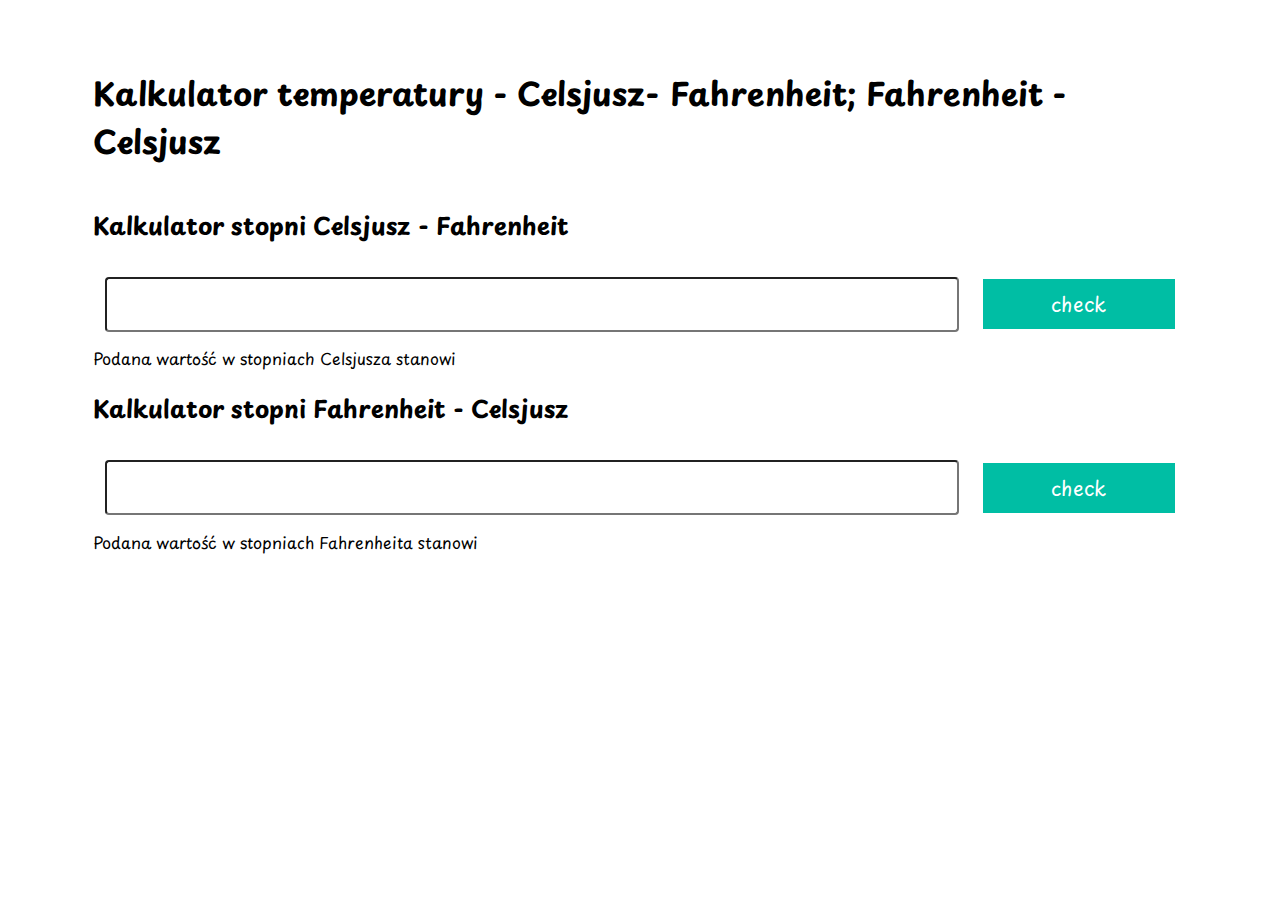
<file: index.html>
<!DOCTYPE html>
<html lang="en">
<head>
  <meta charset="UTF-8">
  <meta name="viewport" content="width=device-width, initial-scale=1.0">
  <!-- styles -->
  <link rel="stylesheet" href="temperature.css">
  <!-- fonts -->
  <link rel="preconnect" href="https://fonts.googleapis.com">
  <link rel="preconnect" href="https://fonts.gstatic.com" crossorigin>
  <link href="https://fonts.googleapis.com/css2?family=Caveat:wght@400;500;600;700&family=Playpen+Sans:wght@100;200;300;500;600;800&display=swap" rel="stylesheet">
  <title>Document</title>
</head>
<body>
  <div class="main-container">
    <div class="main-content">
      <h1>Kalkulator temperatury - Celsjusz- Fahrenheit; Fahrenheit - Celsjusz</h1>
      <div class="calculator1">
        <h2>Kalkulator stopni Celsjusz - Fahrenheit</h2>
        <div class="subcontainer">
          <input type="number" class="input1" id="CelToFahr" onkeydown="keyEvent(event)">
          <button class="checkBtn1" id="celToFahrBtn">check</button>
        </div>       
        <div class="answer1" id="answer1">Podana wartość w stopniach Celsjusza stanowi</div>
      </div>   
      <div class="calculator2">
        <h2>Kalkulator stopni Fahrenheit - Celsjusz</h2>
        <div class="subcontainer">
          <input type="number" class="input2" id="FahrToCell" onkeydown="checkKeyEvent(event)">
          <button class="checkBtn2" id="fahtToCellBtn">check</button>
        </div>
        
        <div class="answer2" id="answer2">Podana wartość w stopniach Fahrenheita stanowi</div>
      </div>
    </div>
    <div class="image">
      <img src="./img/pogoda11.jpg" alt="" class="img">
    </div>
  </div>
  <script src="temperatures.js"></script>
</body>
</html>
</file>
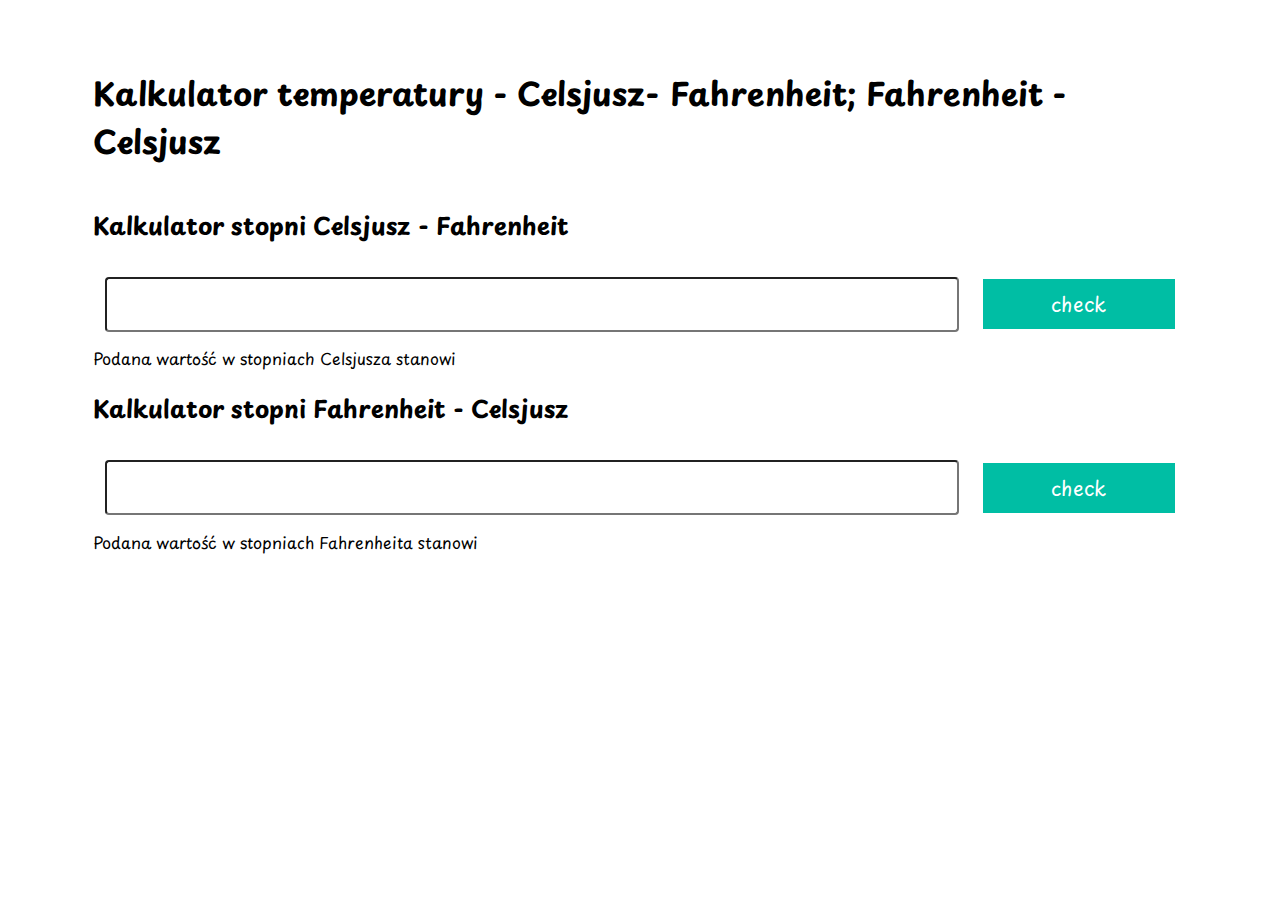
<file: kalkulatorTemperatiry.html>
<!DOCTYPE html>
<html lang="en">
<head>
  <meta charset="UTF-8">
  <meta name="viewport" content="width=device-width, initial-scale=1.0">
  <!-- styles -->
  <link rel="stylesheet" href="temperature.css">
  <!-- fonts -->
  <link rel="preconnect" href="https://fonts.googleapis.com">
  <link rel="preconnect" href="https://fonts.gstatic.com" crossorigin>
  <link href="https://fonts.googleapis.com/css2?family=Caveat:wght@400;500;600;700&family=Playpen+Sans:wght@100;200;300;500;600;800&display=swap" rel="stylesheet">
  <title>Document</title>
</head>
<body>
  <div class="main-container">
    <div class="main-content">
      <h1>Kalkulator temperatury - Celsjusz- Fahrenheit; Fahrenheit - Celsjusz</h1>
      <div class="calculator1">
        <h2>Kalkulator stopni Celsjusz - Fahrenheit</h2>
        <div class="subcontainer">
          <input type="number" class="input1" id="CelToFahr" onkeydown="keyEvent(event)">
          <button class="checkBtn1" id="celToFahrBtn">check</button>
        </div>       
        <div class="answer1" id="answer1">Podana wartość w stopniach Celsjusza stanowi</div>
      </div>   
      <div class="calculator2">
        <h2>Kalkulator stopni Fahrenheit - Celsjusz</h2>
        <div class="subcontainer">
          <input type="number" class="input2" id="FahrToCell" onkeydown="checkKeyEvent(event)">
          <button class="checkBtn2" id="fahtToCellBtn">check</button>
        </div>
        
        <div class="answer2" id="answer2">Podana wartość w stopniach Fahrenheita stanowi</div>
      </div>
    </div>
    <div class="image">
      <img src="./img/pogoda11.jpg" alt="" class="img">
    </div>
  </div>
  <script src="temperatures.js"></script>
</body>
</html>
</file>
<file: temperature.css>
/* Global settings */

body{
  margin: 0;
  padding: 0;
  font-family: 'Caveat', cursive;
  font-family: 'Playpen Sans', cursive;
  box-sizing: border-box;
}

.main-container{
  width: 100%;
  height: 100%;
  margin:0;
  padding: 3em 2em;
  display: flex;
  position: fixed;
  top: 0;
  bottom: 0;
  background-color: #fff;
  box-sizing: border-box;
}

.main-content{
  width: 50%;
  padding: 3em 2em;
  display: flex;
  flex-direction:column;
  background-color: #fff;
  box-sizing: inherit;
}

.subcontainer{
  width: 100%;
  margin: 0 auto;
  display: flex;
  align-items: center;
  justify-content: space-around;
  box-sizing: inherit;
}

.h1{
  color: #1a2e35;
}

.input1,
.input2{
  width: 75%;
  padding: 1em;
  border-radius: 4px;
  font-family: inherit;
  font-size: .9em;
  margin: 1em 0;
  box-sizing: inherit;
}

.input1:focus,
.input2:focus{
  background-color: #c1f4ef;
}

.checkBtn1,
.checkBtn2{
  width: 15%;
  padding: .5em .7em;
  font-family: inherit;
  font-size: 20px;
  background-color: #00bea4;
  border: none;
  color: #fff;
  transition: .5s ease-in-out;
  box-sizing: inherit;
}

.checkBtn1:hover,
.checkBtn2:hover{
  cursor: pointer;
  background-color: #927d74;
  
}

@media (max-width: 1300px){
  .main-container{
    display: flex;
    flex-direction: column;
  }

  .main-content{
    width: 90%;
    margin: 0 5%;
    padding: 0;
  }

  .image{
    display: none;
  }
}

@media(max-width: 600px){
   h1{
    font-size: 1.2em;
    text-align: center;
  }

  h2{
    font-size: 1em;
  }

   .main-container{
    padding: .5em 1em;
  }

  .subcontainer{
    display: flex;
    flex-direction: column;
    margin: 1em 0;
  }

  .checkBtn1,
  .checkBtn2{
  width: 75%;
  }
}
</file>
